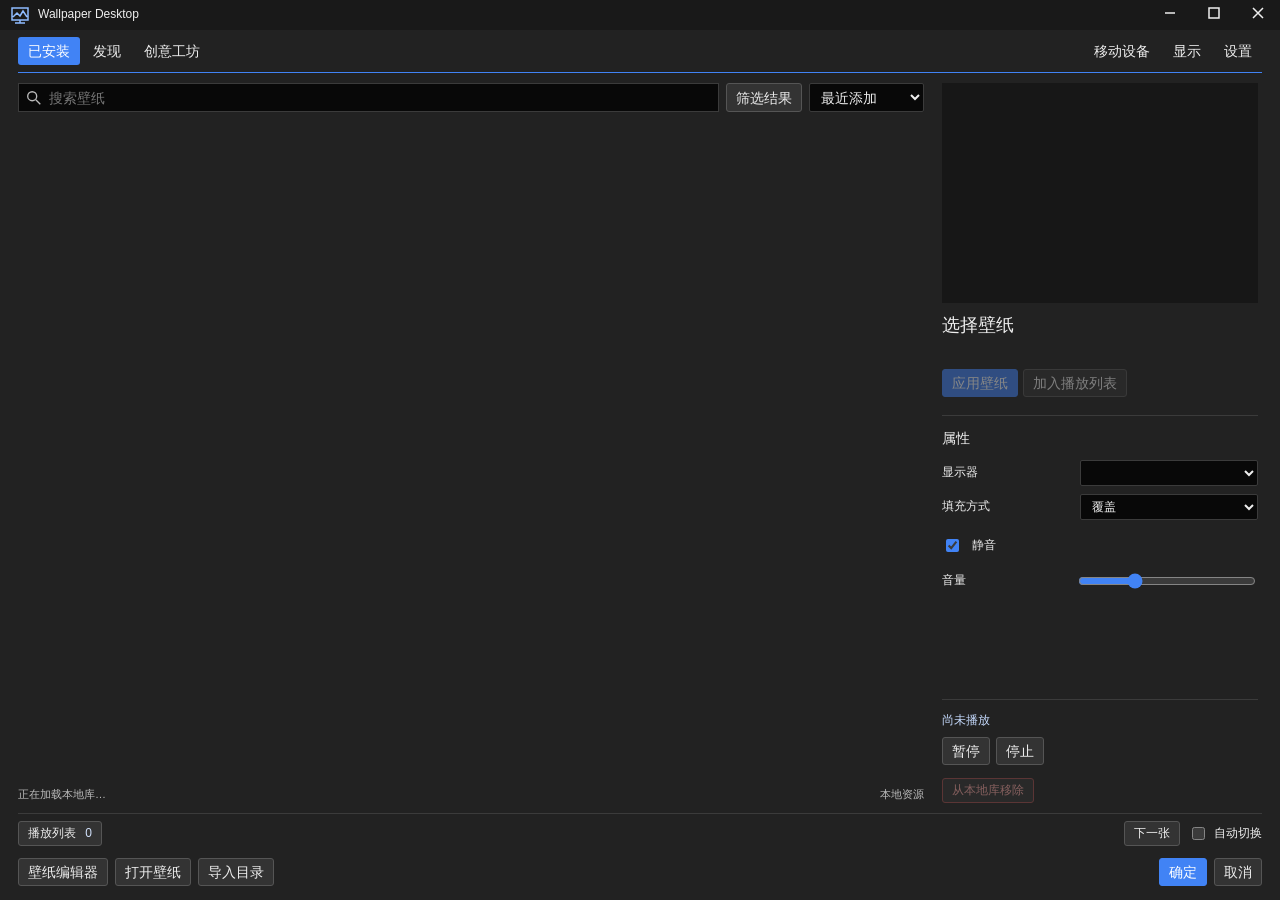
<file: src/Wallpaper.App/ui/index.html>
<!doctype html>
<html lang="zh-CN">
<head><meta charset="utf-8"><meta name="viewport" content="width=device-width, initial-scale=1"><title>Wallpaper Desktop</title><link rel="stylesheet" href="style.css"></head>
<body>
  <header id="titlebar"><span class="appmark"><svg viewBox="0 0 20 20"><path d="M2 3h16v12H2zM5 18h10M10 15v3M3 12l4-4 3 3 3-5 4 6"/></svg>Wallpaper Desktop</span><span class="window-buttons"><button data-window="minimize" aria-label="最小化到托盘"><svg viewBox="0 0 20 20"><path d="M5 10h10"/></svg></button><button data-window="maximize" aria-label="最大化"><svg viewBox="0 0 20 20"><path d="M5 5h10v10H5z"/></svg></button><button data-window="close" aria-label="关闭到托盘"><svg viewBox="0 0 20 20"><path d="m5 5 10 10M15 5 5 15"/></svg></button></span></header>
  <main>
    <nav class="navigation"><div class="sources"><button class="selected" data-source="installed">已安装</button><button data-source="discover">发现</button><button data-source="workshop">创意工坊</button></div><div class="tools"><button id="mobile">移动设备</button><button id="display">显示</button><button id="settings">设置</button></div></nav>
    <section class="workspace" id="installedPage">
      <section class="library"><div class="searchbar"><label class="search"><svg viewBox="0 0 20 20"><circle cx="8" cy="8" r="5"/><path d="m12 12 5 5"/></svg><input id="search" placeholder="搜索壁纸" aria-label="搜索壁纸"></label><button id="toggleFilter">筛选结果</button><select id="sort" aria-label="排序"><option value="recent">最近添加</option><option value="title">名称</option></select></div><div class="libraryBody"><aside id="filters" hidden><strong>壁纸类型</strong><label><input type="radio" name="kind" value="all" checked>全部</label><label><input type="radio" name="kind" value="video">视频</label><label><input type="radio" name="kind" value="web">网页</label><p id="libraryCount"></p></aside><div id="grid" aria-label="本地壁纸库"></div></div><div id="empty" hidden>没有找到壁纸。<button id="emptyImport">打开壁纸</button></div><div class="libraryFoot"><span id="count">正在加载本地库…</span><span>本地资源</span></div></section>
      <aside class="details"><div id="preview" class="preview"></div><h1 id="itemTitle">选择壁纸</h1><div id="itemKind" class="tags"></div><p id="itemPath" class="path"></p><div class="detailActions"><button id="apply" class="primary" disabled>应用壁纸</button><button id="addPlaylist" disabled>加入播放列表</button></div><div class="properties"><h2>属性</h2><label>显示器<select id="monitor" aria-label="显示器"></select></label><label>填充方式<select id="fit"><option value="cover">覆盖</option><option value="contain">适应</option><option value="fill">拉伸</option></select></label><label class="check"><input id="quickMuted" type="checkbox" checked>静音</label><label>音量<input id="quickVolume" type="range" min="0" max="100" value="30"></label></div><div class="playing"><span id="status">尚未播放</span><div><button id="pause">暂停</button><button id="stop">停止</button></div></div><button id="remove" class="danger" disabled>从本地库移除</button></aside>
    </section>
    <section class="workshopPage" id="workshopPage" hidden>
      <section class="workshopLibrary"><form class="searchbar" id="workshopSearchForm"><label class="search"><svg viewBox="0 0 20 20"><circle cx="8" cy="8" r="5"/><path d="m12 12 5 5"/></svg><input id="workshopQuery" placeholder="搜索 Steam 壁纸，例如：极光、赛博朋克、海洋" maxlength="200" aria-label="创意工坊关键词"></label><button id="workshopSearch" class="primary" type="submit">搜索</button><button id="workshopCancel" type="button" hidden>取消搜索</button><button id="configureTavily" type="button">配置 Tavily</button></form><p id="workshopTestMode" class="testNotice" hidden>测试模式：当前使用本机模拟 Tavily 接口。</p><p id="workshopHint" class="workshopHint" role="status">配置 Tavily Key 后，输入关键词搜索公开的 Steam 创意工坊页面。</p><div id="workshopResults" class="workshopResults" aria-label="创意工坊搜索结果"></div><p class="workshopNote">由 Tavily 搜索公开 Steam 页面，结果以 Steam 详情为准。订阅后，可在“已安装”中导入下载的本地视频及网页项目。</p></section>
      <aside class="details workshopDetails"><div class="workshopSymbol"><svg viewBox="0 0 64 64"><path d="M8 10h48v38H8zM8 20h48M17 15h1M23 15h1M29 15h1M22 30h21M22 37h15M26 54h12M32 48v6"/></svg></div><h1 id="workshopTitle">选择创意工坊条目</h1><div class="tags"><span>Steam 页面 · Tavily 搜索</span></div><p id="workshopDescription" class="workshopDescription">搜索后可查看相关页面的标题和摘要。</p><p id="workshopUrl" class="path"></p><button id="workshopOpen" class="primary" disabled>打开 Steam 页面</button></aside>
    </section>
    <section class="playlist" id="playlistSection"><div class="playlistHead"><button id="togglePlaylist">播放列表 <span id="playlistCount">0</span></button><div><button id="next">下一张</button><label class="check"><input id="playlistEnabled" type="checkbox">自动切换</label></div></div><div id="playlistItems" hidden></div></section>
    <footer><div><button id="editor">壁纸编辑器</button><button id="import">打开壁纸</button><button id="importFolder">导入目录</button></div><span id="message" role="status"></span><div><button id="ok" class="primary">确定</button><button data-window="close">取消</button></div></footer>
  </main>
  <dialog id="settingsDialog"><div class="dialogTitle">设置<button id="closeSettings" aria-label="关闭设置">×</button></div><div class="settingsTabs"><button data-tab="performance" class="selected">性能</button><button data-tab="general">常规</button><button data-tab="plugins">插件</button><button data-tab="about">关于</button></div><div class="settingsBody"><section data-panel="performance"><fieldset><legend>播放</legend><label>其他应用程序全屏时<select id="fullscreen"><option value="true">暂停</option><option value="false">保持运行</option></select></label><p>全屏退出后自动恢复；也可以从托盘手动暂停。</p></fieldset><fieldset><legend>视频</legend><label>填充方式<select id="settingsFit"><option value="cover">覆盖</option><option value="contain">适应</option><option value="fill">拉伸</option></select></label><label>音量<input id="volume" type="range" min="0" max="100" value="30"><output id="volumeValue">30%</output></label><label class="check"><input id="muted" type="checkbox">静音</label></fieldset></section><section data-panel="general" hidden><fieldset><legend>播放列表</legend><label>切换间隔（秒）<input id="interval" type="number" min="10" max="86400" value="300"></label><label class="check"><input id="autoPlaylist" type="checkbox">自动切换播放列表</label></fieldset><fieldset><legend>窗口</legend><p>关闭管理窗口后，壁纸在托盘继续运行。双击托盘图标重新打开；右键托盘可暂停、停止或退出。</p><p>资源保留在原目录。移除库条目不会删除源文件。</p></fieldset></section><section data-panel="plugins" hidden><fieldset><legend>Tavily 创意工坊搜索</legend><p>在 Tavily 控制台创建 API Key，保存后可搜索 Steam 壁纸页面。</p><label class="keyInput">API Key<input id="tavilyKey" type="password" autocomplete="off" spellcheck="false" placeholder="粘贴 Tavily API Key" maxlength="1024"></label><div class="keyActions"><button id="saveTavilyKey" class="primary">保存 Key</button><button id="clearTavilyKey">删除本机保存的 Key</button><button id="tavilyAccount">获取 Key</button></div><p id="tavilyKeyStatus" role="status">正在读取配置…</p><p>Key 保存在本机，不随项目同步。输入后点击“保存 Key”。</p></fieldset><fieldset><legend>插件</legend><p>RGB 硬件及外部插件接口尚未实现。当前播放器独立运行，无需 Wallpaper Engine。</p></fieldset></section><section data-panel="about" hidden><fieldset><legend>Wallpaper Desktop · 0.2</legend><p>当前版本支持本地视频、网页动画、显示器分配、播放列表和 Tavily 创意工坊页面搜索。</p><p>界面参照 Wallpaper Engine 2.8.42。场景引擎、编辑器、Steam 订阅与下载、移动设备及完整界面一致性尚待实现与验收。</p><button id="exitApp" class="danger">退出程序并停止壁纸</button></fieldset></section></div><div class="dialogFoot"><button id="saveSettings" class="primary">确定</button><button id="cancelSettings">取消</button></div></dialog>
  <dialog id="infoDialog"><div class="dialogTitle"><span id="infoTitle"></span></div><p id="infoText"></p><div class="dialogFoot"><button id="infoClose" class="primary">确定</button></div></dialog>
  <script type="module" src="app.mjs"></script>
</body></html>
</file>
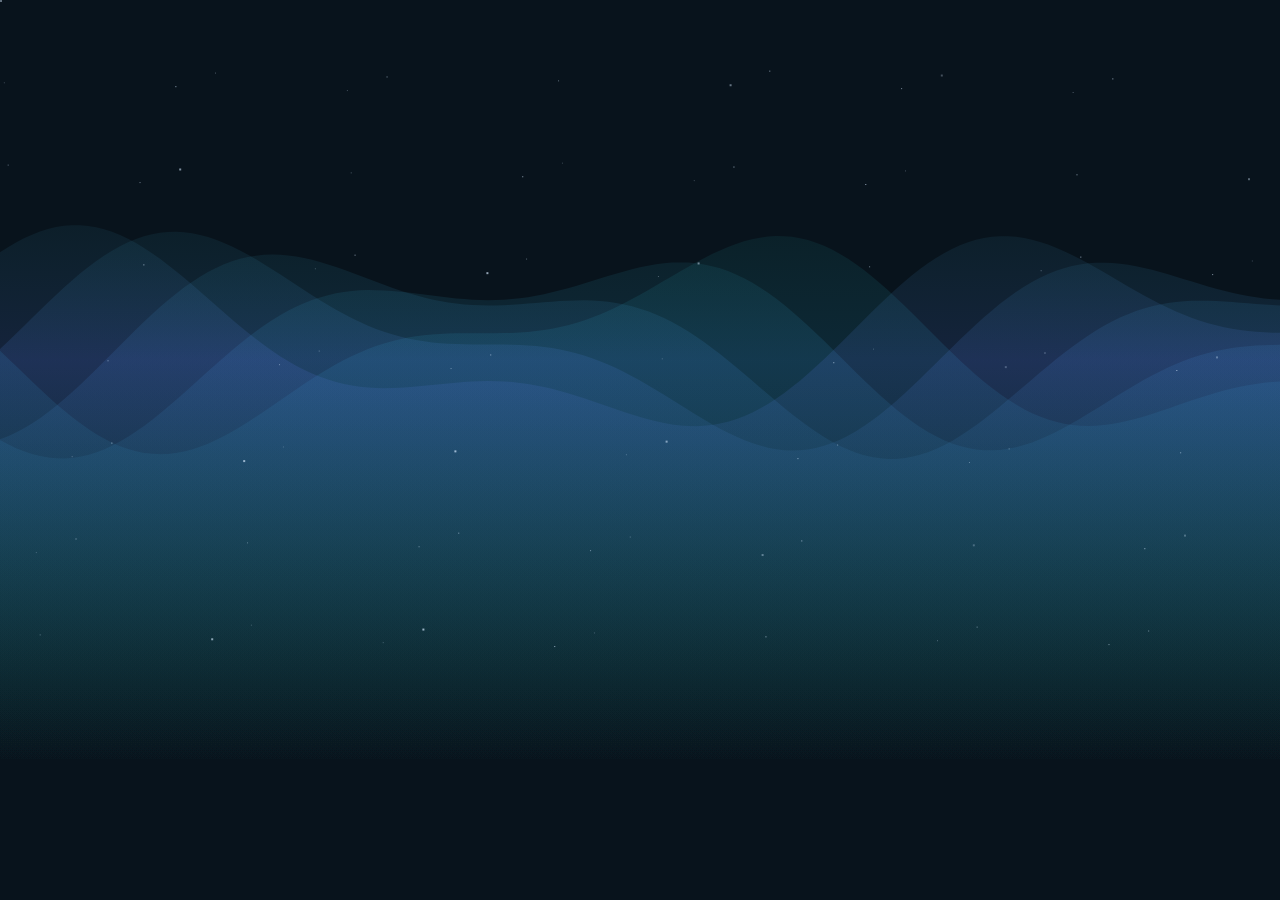
<file: src/Wallpaper.App/demos/aurora/index.html>
<!doctype html><html><head><meta charset="utf-8"><title>极光</title><style>html,body{margin:0;overflow:hidden;background:#08131c}canvas{display:block}</style></head><body><canvas></canvas><script>
const c=document.querySelector('canvas'),x=c.getContext('2d');function resize(){c.width=innerWidth;c.height=innerHeight}onresize=resize;resize();let frames=0;
function draw(t){frames++;window.animationFrames=frames;const w=c.width,h=c.height;x.fillStyle='#08131c';x.fillRect(0,0,w,h);for(let j=0;j<5;j++){const g=x.createLinearGradient(0,h*.1,0,h*.85);g.addColorStop(0,'rgba(35,213,170,0)');g.addColorStop(.4,`rgba(${40+j*12},${150-j*8},${190+j*10},.16)`);g.addColorStop(1,'rgba(31,160,150,0)');x.fillStyle=g;x.beginPath();x.moveTo(0,h);for(let i=0;i<=w;i+=8){const y=h*(.38+.09*Math.sin(i/w*8+t/7000+j)+.04*Math.sin(i/w*18-t/5000+j));x.lineTo(i,y)}x.lineTo(w,h);x.closePath();x.fill()}for(let i=0;i<85;i++){const a=((i*7919)%1000)/1000,b=((i*3571)%1000)/1000;x.fillStyle=`rgba(214,234,255,${.25+.45*Math.sin(t/2800+i)**2})`;x.fillRect(a*w,b*h*.72,i%5===0?2:1,i%5===0?2:1)}requestAnimationFrame(draw)}requestAnimationFrame(draw);
</script></body></html>
</file>
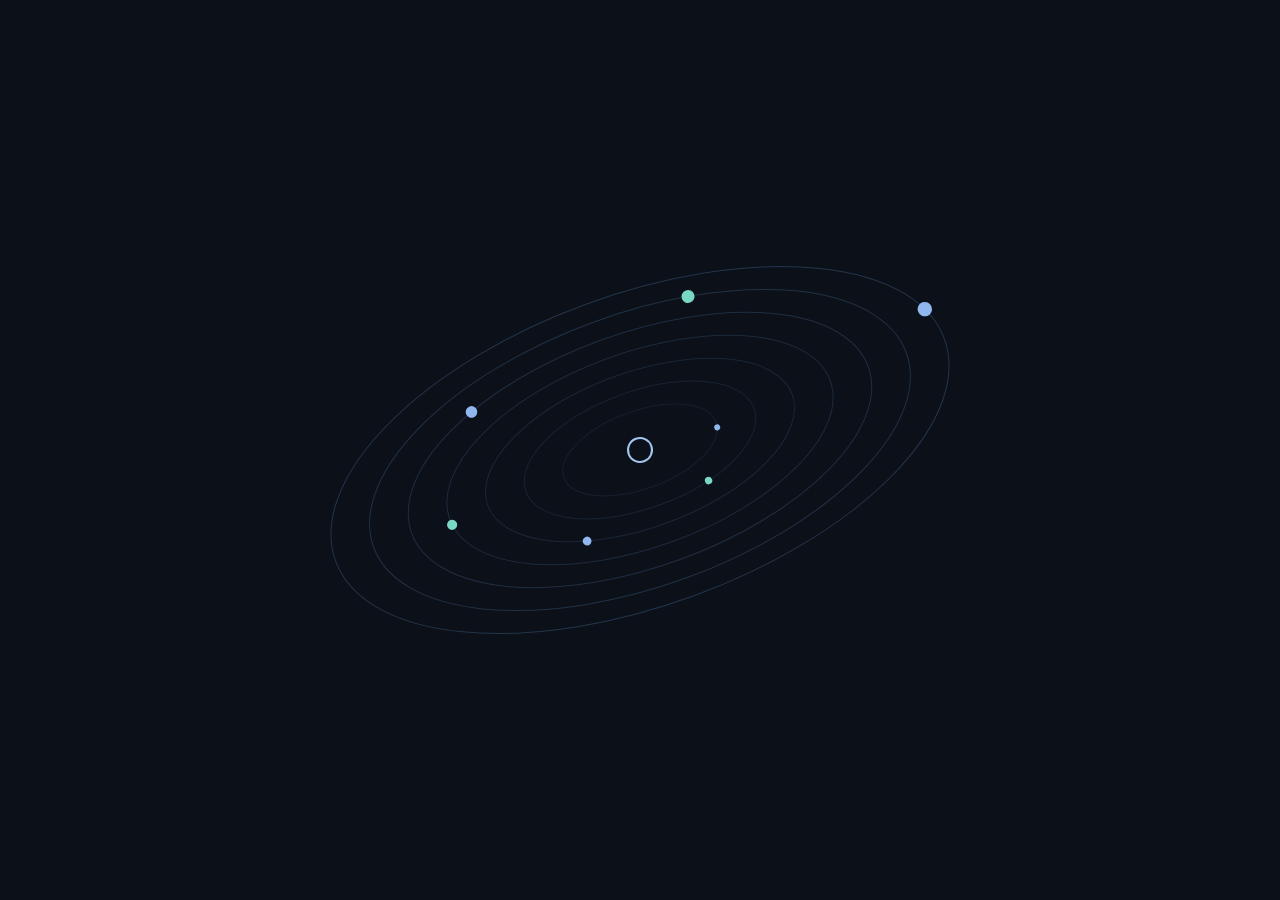
<file: src/Wallpaper.App/demos/orbit/index.html>
<!doctype html><html><head><meta charset="utf-8"><title>轨道</title><style>html,body{margin:0;overflow:hidden;background:#0b1019}canvas{display:block}</style></head><body><canvas></canvas><script>
const c=document.querySelector('canvas'),x=c.getContext('2d');function resize(){c.width=innerWidth;c.height=innerHeight}onresize=resize;resize();let frames=0;
function draw(t){window.animationFrames=++frames;const w=c.width,h=c.height,s=Math.min(w,h)*.3;x.fillStyle='#0b1019';x.fillRect(0,0,w,h);x.save();x.translate(w/2,h/2);x.rotate(-.35);for(let i=0;i<7;i++){const r=s*(.3+i*.15);x.strokeStyle=`rgba(110,165,222,${.1+i*.025})`;x.lineWidth=1;x.beginPath();x.ellipse(0,0,r,r*.48,0,0,Math.PI*2);x.stroke();const a=t/(10000+i*2200)+i;x.fillStyle=i%2?'#78d8c4':'#90b8ee';x.beginPath();x.arc(Math.cos(a)*r,Math.sin(a)*r*.48,3+i*.7,0,Math.PI*2);x.fill()}x.strokeStyle='#a3c5ef';x.lineWidth=2;x.beginPath();x.arc(0,0,12,0,Math.PI*2);x.stroke();x.restore();requestAnimationFrame(draw)}requestAnimationFrame(draw);
</script></body></html>
</file>
<file: src/Wallpaper.App/ui/style.css>
:root{font-family:'Microsoft YaHei UI','Microsoft YaHei',Arial,sans-serif;color:#eee;background:#222;font-size:14px;line-height:1.4286;--accent:#4183f5;--border:#3b3b3b;color-scheme:dark}*{box-sizing:border-box}body{margin:0;overflow:hidden}button,input,select{font:inherit;color:inherit}button{background:#333;border:1px solid #555;border-radius:3px;padding:3px 9px;cursor:pointer;white-space:nowrap}button:hover{background:#444;border-color:#777}button:disabled{opacity:.45;cursor:default}button.primary,button.selected{background:var(--accent);border-color:var(--accent);color:#fff}button.primary:hover{background:#316ed3}.danger{color:#ffaaa7;border-color:#a04e4c}input:not([type=checkbox]):not([type=radio]):not([type=range]),select{background:#080808;border:1px solid var(--border);border-radius:2px;padding:4px 7px;min-width:0}input[type=checkbox],input[type=radio],input[type=range]{accent-color:var(--accent)}input[type=range]{min-width:0}button:focus-visible,input:focus-visible,select:focus-visible{outline:2px solid #8fbcff;outline-offset:2px}::selection{background:#296ad4;color:#fff}::-webkit-scrollbar{width:10px;height:10px}::-webkit-scrollbar-thumb{background:#555;border:2px solid #222;border-radius:4px}::-webkit-scrollbar-track{background:#181818}[hidden]{display:none!important}svg{width:20px;height:20px;fill:none;stroke:currentColor;stroke-width:1.5}#titlebar{height:30px;display:flex;justify-content:space-between;align-items:center;background:#191919;user-select:none;padding-left:10px}.appmark{display:flex;align-items:center;gap:8px;font-size:12px}.appmark svg{color:#8fbcff}.window-buttons{display:flex;height:30px}.window-buttons button{border:0;border-radius:0;padding:3px 12px;background:transparent}.window-buttons button:hover{background:#444}.window-buttons button:last-child:hover{background:#c7423c}main{padding:0 18px 12px;height:calc(100vh - 30px);display:flex;flex-direction:column;gap:10px}.navigation{height:43px;flex-shrink:0;border-bottom:1px solid var(--accent);display:flex;justify-content:space-between;align-items:center}.navigation button{border-color:transparent;background:transparent}.navigation button.selected{background:var(--accent)}.sources,.tools{display:flex;gap:3px}.workspace{display:flex;gap:18px;min-height:0;flex:1}.library{display:flex;flex-direction:column;flex:1;min-width:0}.searchbar{display:flex;gap:7px;height:29px;margin-bottom:12px}.search{display:flex;align-items:center;background:#080808;border:1px solid var(--border);flex:1;padding:0 6px;gap:4px;min-width:0}.search input{border:0!important;background:transparent!important;width:100%;padding:2px!important;outline-offset:1px}.search svg{width:18px;flex-shrink:0;color:#bbb}#sort{width:115px}.libraryBody{display:flex;flex:1;min-height:0;position:relative}#filters{width:180px;flex-shrink:0;border-right:1px solid var(--border);margin-right:14px;padding:6px 14px 0 0}#filters label{display:block;margin:12px 0}#filters p{font-size:12px;color:#bbb}#grid{display:grid;grid-template-columns:repeat(auto-fill,minmax(140px,1fr));grid-auto-rows:158px;gap:8px;align-content:start;overflow:auto;flex:1;padding:0 3px 8px 0}.card{position:relative;border:1px solid #535353;background:#141414;padding:0;overflow:hidden;border-radius:0;min-width:0;text-align:left}.card.selected{border:3px solid var(--accent);background:#141414}.card:hover{border-color:#aaa}.card.selected:hover{border-color:var(--accent)}.card img,.card video{width:100%;height:100%;object-fit:cover;pointer-events:none}.card .caption{position:absolute;bottom:0;left:0;right:0;background:#111d;padding:5px 7px;font-size:11px;height:38px;display:flex;align-items:center;white-space:normal}.card .badge{position:absolute;top:5px;left:5px;background:#111d;padding:2px 4px;font-size:10px}.card .fallback{height:100%;display:flex;align-items:center;justify-content:center;color:#8fbcff;background:#172331}.card .fallback svg{width:58px;height:58px;stroke-width:.8}.libraryFoot{font-size:11px;display:flex;justify-content:space-between;margin-top:8px;color:#bbb}.details{width:320px;flex-shrink:0;overflow:auto;padding-right:4px;display:flex;flex-direction:column;gap:10px}.preview{height:220px;background:#171717;display:flex;align-items:center;justify-content:center;flex-shrink:0;overflow:hidden}.preview img,.preview video{width:100%;height:100%;object-fit:contain}.preview .fallback svg{height:90px;width:90px;color:#8fbcff}.details h1{font-size:18px;font-weight:400;margin:0;overflow-wrap:anywhere}.tags{font-size:11px;color:#d3e3ff}.tags span{background:#2b3b53;padding:3px 6px}.path{color:#bbb;font-size:11px;margin:0;overflow-wrap:anywhere;max-height:48px;overflow:auto}.detailActions{display:flex;gap:5px;flex-wrap:wrap}.properties{margin-top:8px;border-top:1px solid var(--border)}h2{font-size:14px;font-weight:400;margin:12px 0}.properties label{display:flex;align-items:center;justify-content:space-between;margin:8px 0;font-size:12px;gap:10px}.properties select{width:178px}.properties input[type=range]{width:178px}.check{display:inline-flex!important;align-items:center;justify-content:flex-start!important;gap:6px}.playing{margin-top:auto;border-top:1px solid var(--border);padding-top:12px;display:flex;flex-direction:column;gap:8px}#status{color:#c4d9fc;font-size:12px}.playing div{display:flex;gap:6px}#remove{align-self:flex-start;margin-top:3px;font-size:12px}.playlist{flex-shrink:0;border-top:1px solid var(--border);padding-top:7px}.playlistHead{display:flex;justify-content:space-between;align-items:center;font-size:12px}.playlistHead>div{display:flex;gap:8px;align-items:center}.playlistHead button{font-size:12px}#playlistCount{color:#d4e4ff;margin-left:6px}#playlistItems{display:flex;gap:7px;overflow:auto;margin-top:8px;padding-bottom:6px;min-height:60px}#playlistItems button{min-width:80px;max-width:135px;white-space:normal;font-size:11px;text-align:left;border-radius:0}#playlistItems small{display:block;color:#bbb}footer{height:32px;flex-shrink:0;display:flex;align-items:center;justify-content:space-between;gap:12px}footer>div{display:flex;gap:7px}#message{color:#c4d9fc;font-size:11px;overflow:hidden;text-overflow:ellipsis;white-space:nowrap}#empty{padding:24px 0;color:#ccc}dialog{background:#222;color:#eee;border:1px solid #555;border-radius:8px;padding:0;box-shadow:0 14px 45px #0008}dialog::backdrop{background:#0005}#settingsDialog{width:550px;height:610px;max-height:calc(100vh - 40px)}.dialogTitle{height:34px;padding:7px 12px;display:flex;justify-content:space-between;font-size:13px;background:#191919}.dialogTitle button{background:transparent;border:0;padding:0 4px;font-size:18px;line-height:20px}.settingsTabs{display:flex;gap:0;margin:10px 18px 0;border-bottom:1px solid var(--border)}.settingsTabs button{border:0;border-radius:0;background:transparent;font-size:12px;padding:5px 10px}.settingsTabs .selected{background:var(--accent)}.settingsBody{height:calc(100% - 125px);overflow:auto;padding:20px 28px 10px}.settingsBody fieldset{border:1px solid var(--border);padding:15px 16px;margin:0 0 20px}.settingsBody legend{font-size:12px;padding:0 7px}.settingsBody label{display:flex;align-items:center;justify-content:space-between;font-size:12px;min-height:34px;gap:10px}.settingsBody select{width:205px}.settingsBody input[type=number]{width:145px}.settingsBody input[type=range]{flex:1;max-width:180px}.settingsBody p{font-size:12px;color:#ccc;line-height:1.7}.settingsBody output{width:38px;font-size:11px}.dialogFoot{display:flex;justify-content:flex-end;gap:12px;padding:12px 20px;border-top:1px solid var(--border)}.dialogFoot button{min-width:76px}#infoDialog{width:430px}#infoDialog p{padding:12px 24px;white-space:pre-line;line-height:1.8;font-size:13px}@media(min-width:1900px){.details{width:400px}.preview{height:300px}#grid{grid-template-columns:repeat(auto-fill,minmax(200px,1fr));grid-auto-rows:200px}}@media(max-width:1000px){.details{width:260px}.preview{height:175px}main{padding-left:12px;padding-right:12px}.workspace{gap:12px}#grid{grid-template-columns:repeat(auto-fill,minmax(125px,1fr));grid-auto-rows:140px}.properties select,.properties input[type=range]{width:140px}}
:root .details>*{flex-shrink:0}
.workshopPage{display:flex;gap:18px;flex:1;min-height:0}.workshopLibrary{display:flex;flex-direction:column;flex:1;min-width:0}.workshopHint,.workshopNote{font-size:12px;color:#ccc;margin:0 0 12px}.workshopNote{margin:10px 0 0;line-height:1.7}.workshopHint{min-height:18px;color:#c4d9fc}.workshopResults{display:grid;grid-template-columns:repeat(auto-fill,minmax(180px,1fr));grid-auto-rows:180px;gap:8px;align-content:start;overflow:auto;flex:1;padding-right:3px}.workshopCard{display:flex;flex-direction:column;gap:9px;padding:12px;text-align:left;white-space:normal}.workshopCardType{font-size:10px;color:#9ec0f5}.workshopCard strong{font-size:13px;font-weight:400;overflow:hidden;display:-webkit-box;-webkit-box-orient:vertical;-webkit-line-clamp:3}.workshopExcerpt{font-size:11px;color:#bbb;overflow:hidden;display:-webkit-box;-webkit-box-orient:vertical;-webkit-line-clamp:3}.workshopCardFoot{margin-top:auto;color:#9ec0f5;font-size:11px}.workshopDescription{margin:0;font-size:12px;line-height:1.8;white-space:pre-line;overflow-wrap:anywhere}.workshopSymbol{height:160px;background:#171717;display:grid;place-items:center}.workshopSymbol svg{width:70px;height:70px;color:#8fbcff}.workshopDetails>button{align-self:flex-start}.settingsBody .keyInput{display:block;height:auto;min-height:0;margin-bottom:10px}.keyInput input{width:100%;margin-top:6px}.keyActions{display:flex;flex-wrap:wrap;gap:7px}.keyActions button{font-size:12px}.testNotice{font-size:12px;color:#ffce81;margin:0 0 10px}@media(max-width:1000px){.workshopPage{gap:12px}.workshopResults{grid-template-columns:repeat(auto-fill,minmax(155px,1fr))}#configureTavily{font-size:12px}}
</file>
